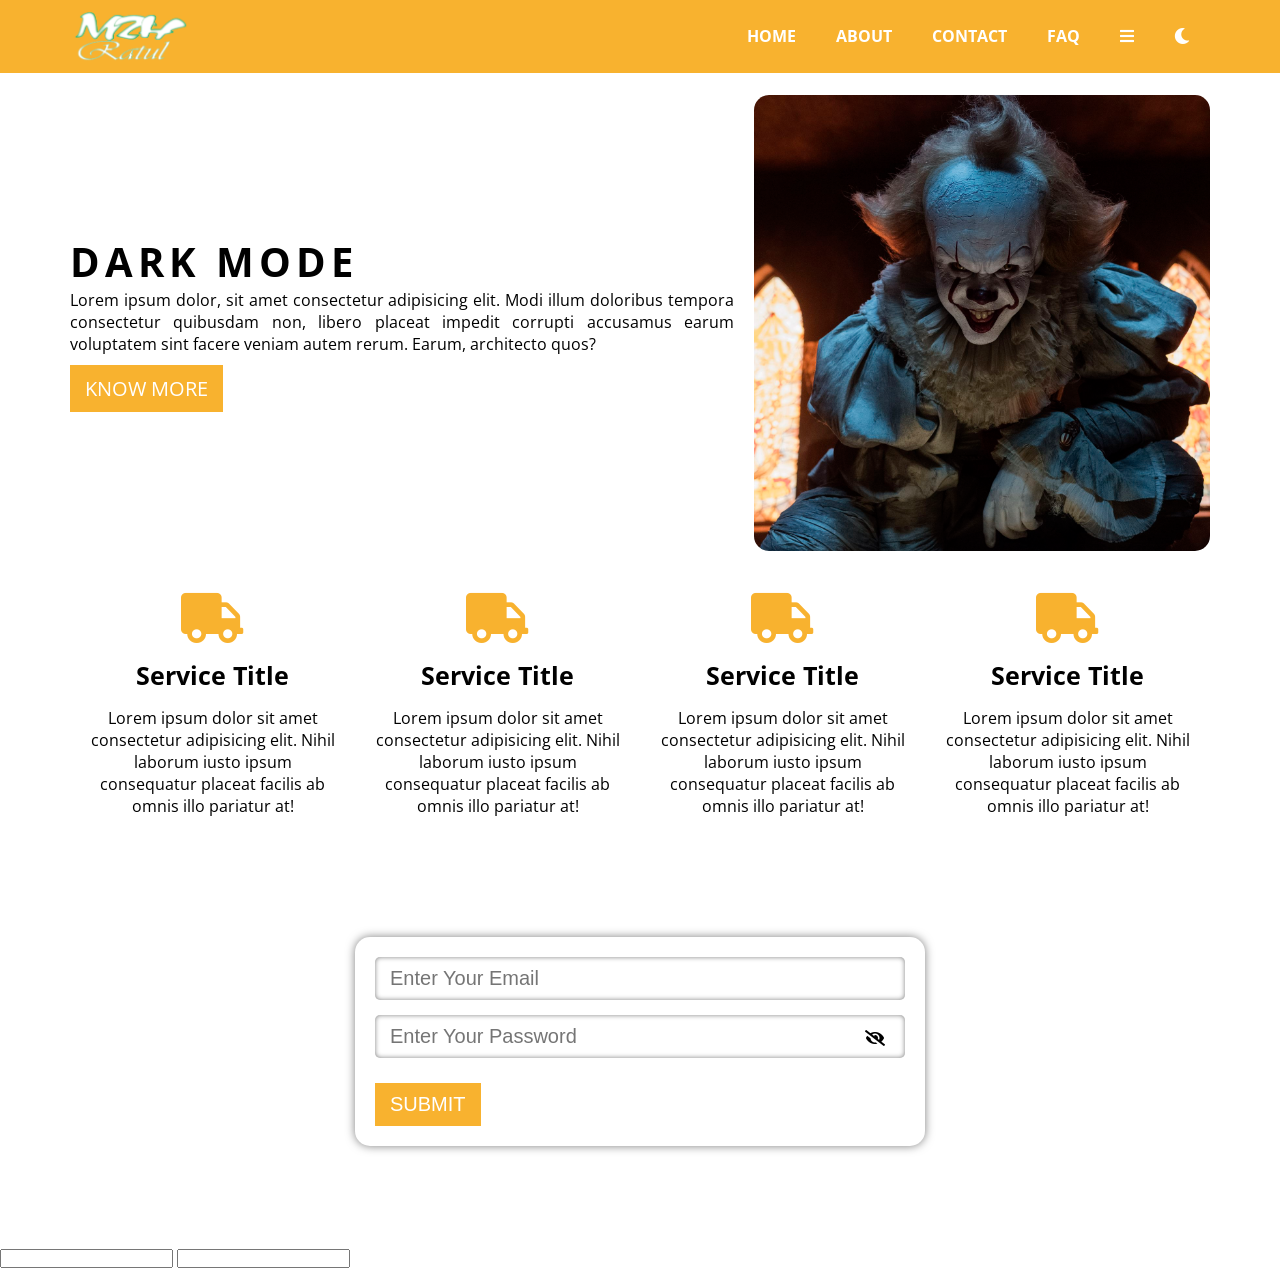
<file: index.html>
<!DOCTYPE html>
<html lang="en">

   <head>
      <meta charset="UTF-8">
      <meta http-equiv="X-UA-Compatible" content="IE=edge">
      <meta name="viewport" content="width=device-width, initial-scale=1.0">
      <title>Project Name</title>
      <!-- Favicon link -->
      <link rel="icon" href="./assets/images/logo.png">
      <!-- Google Fonts -->
      <link rel="preconnect" href="https://fonts.googleapis.com">
      <link rel="preconnect" href="https://fonts.gstatic.com" crossorigin>
      <link href="https://fonts.googleapis.com/css2?family=Open+Sans:wght@400;700&display=swap" rel="stylesheet">
      <!-- Fontawesome Css Link -->
      <link rel="stylesheet" href="./assets/css/fontawesome.min.css">
      <!-- Main Css Link -->
      <link rel="stylesheet" href="./assets/css/style.css">

   </head>

   <body>
      <!-- Nav Section Start -->
      <nav>
         <!-- SideMenu Section Start -->
         <div id="sidemenu">
            <ul>
               <li><a href="#">Home</a></li>
               <li><a href="#">Home</a></li>
               <li><a href="#">Home</a></li>
               <li><a href="#">Home</a></li>
               <li><a href="#">Home</a></li>
               <li><a href="">List-1</a></li>
               <li><a href="">List-2</a></li>
               <li><a href="">List-3</a></li>
               <li><a href="">List-4</a></li>
               <li><a href="">List-5</a></li>
               <li><a href="">List-6</a></li>
               <li><a href="">List-7</a></li>
               <li><a href="">List-8</a></li>
               <li><a href="">List-9</a></li>
               <li><a href="">List-10</a></li>
               <li><a href="">List-11</a></li>
               <li><a href="">List-12</a></li>
               <li><a href="">List-13</a></li>
            </ul>
         </div>
         <!-- //SideMenu Section End -->
         <div class="container">
            <div class="row">
               <div class="logo">
                  <img src="assets/images/logo.png" alt="">
               </div>
               <div class="menu">
                  <ul>
                     <li><a href="index.html">Home</a></li>
                     <li><a href="About.html">About</a></li>
                     <li><a href="Contact.html">Contact</a></li>
                     <li><a href="Faq.html">FAQ</a></li>
                     <li>
                        <a href="#0">
                           <i class="fas fa-bars" id="menu_toggle_bar"></i>
                        </a>
                     </li>
                     <li>
                        <a href="#0">
                           <i class="fas fa-moon" id="mode"></i>
                        </a>
                     </li>
                  </ul>
               </div>
            </div>
         </div>
      </nav>
      <!-- //Nav Section End -->

      <!-- Banner Section Start -->
      <section id="banner">
         <div class="container">
            <div class="row">
               <div class="banner_content">
                  <h1>Dark Mode</h1>
                  <p>Lorem ipsum dolor, sit amet consectetur adipisicing elit. Modi illum doloribus tempora consectetur
                     quibusdam non, libero placeat impedit corrupti accusamus earum voluptatem sint facere veniam autem
                     rerum. Earum, architecto quos?</p>
                  <a href="Knowmore.html">Know More</a>
               </div>
               <div class="banner_img">
                  <img src="assets/images/banner_bg.jpg" alt="">
               </div>
            </div>
         </div>
      </section>
      <!-- //Banner Section End -->

      <!-- Service Section Start -->
      <section id="service">
         <div class="container">
            <div class="row">
               <div class="service_item">
                  <i class="fas fa-truck"></i>
                  <h3>Service Title</h3>
                  <p>Lorem ipsum dolor sit amet consectetur adipisicing elit. Nihil laborum iusto ipsum consequatur
                     placeat facilis ab omnis illo pariatur at!</p>
               </div>
               <div class="service_item">
                  <i class="fas fa-truck"></i>
                  <h3>Service Title</h3>
                  <p>Lorem ipsum dolor sit amet consectetur adipisicing elit. Nihil laborum iusto ipsum consequatur
                     placeat facilis ab omnis illo pariatur at!</p>
               </div>
               <div class="service_item">
                  <i class="fas fa-truck"></i>
                  <h3>Service Title</h3>
                  <p>Lorem ipsum dolor sit amet consectetur adipisicing elit. Nihil laborum iusto ipsum consequatur
                     placeat facilis ab omnis illo pariatur at!</p>
               </div>
               <div class="service_item">
                  <i class="fas fa-truck"></i>
                  <h3>Service Title</h3>
                  <p>Lorem ipsum dolor sit amet consectetur adipisicing elit. Nihil laborum iusto ipsum consequatur
                     placeat facilis ab omnis illo pariatur at!</p>
               </div>
            </div>
         </div>
      </section>
      <!-- //Service Section End -->

      <!-- Contact Section Start -->
      <section id="contact">
         <div class="container">
            <div class="row">
               <form>
                  <div>
                     <input type="email" placeholder="Enter Your Email">
                  </div>
                  <div class="password">
                     <input type="password" id="password" placeholder="Enter Your Password">
                     <i class="fas fa-eye-slash" id="password_eye"></i>
                  </div>
                  <button type="submit">Submit</button>
               </form>
            </div>
         </div>
      </section>
      <!-- //Contact Section End -->

      <input type="number" id="num1" onkeyup="sum()">
      <input type="number" id="num2" onkeyup="sum()">

      <!-- Main Js Link -->
      <script src="./assets/js/script.js"></script>

      <script>
         var num1 = document.getElementById('num1').value
         var num2 = document.getElementById('num2').value

         function sum(){
            console.log(Number(num1.value) + Number(num2.value));
         }
      </script>

   </body>

</html>
</file>
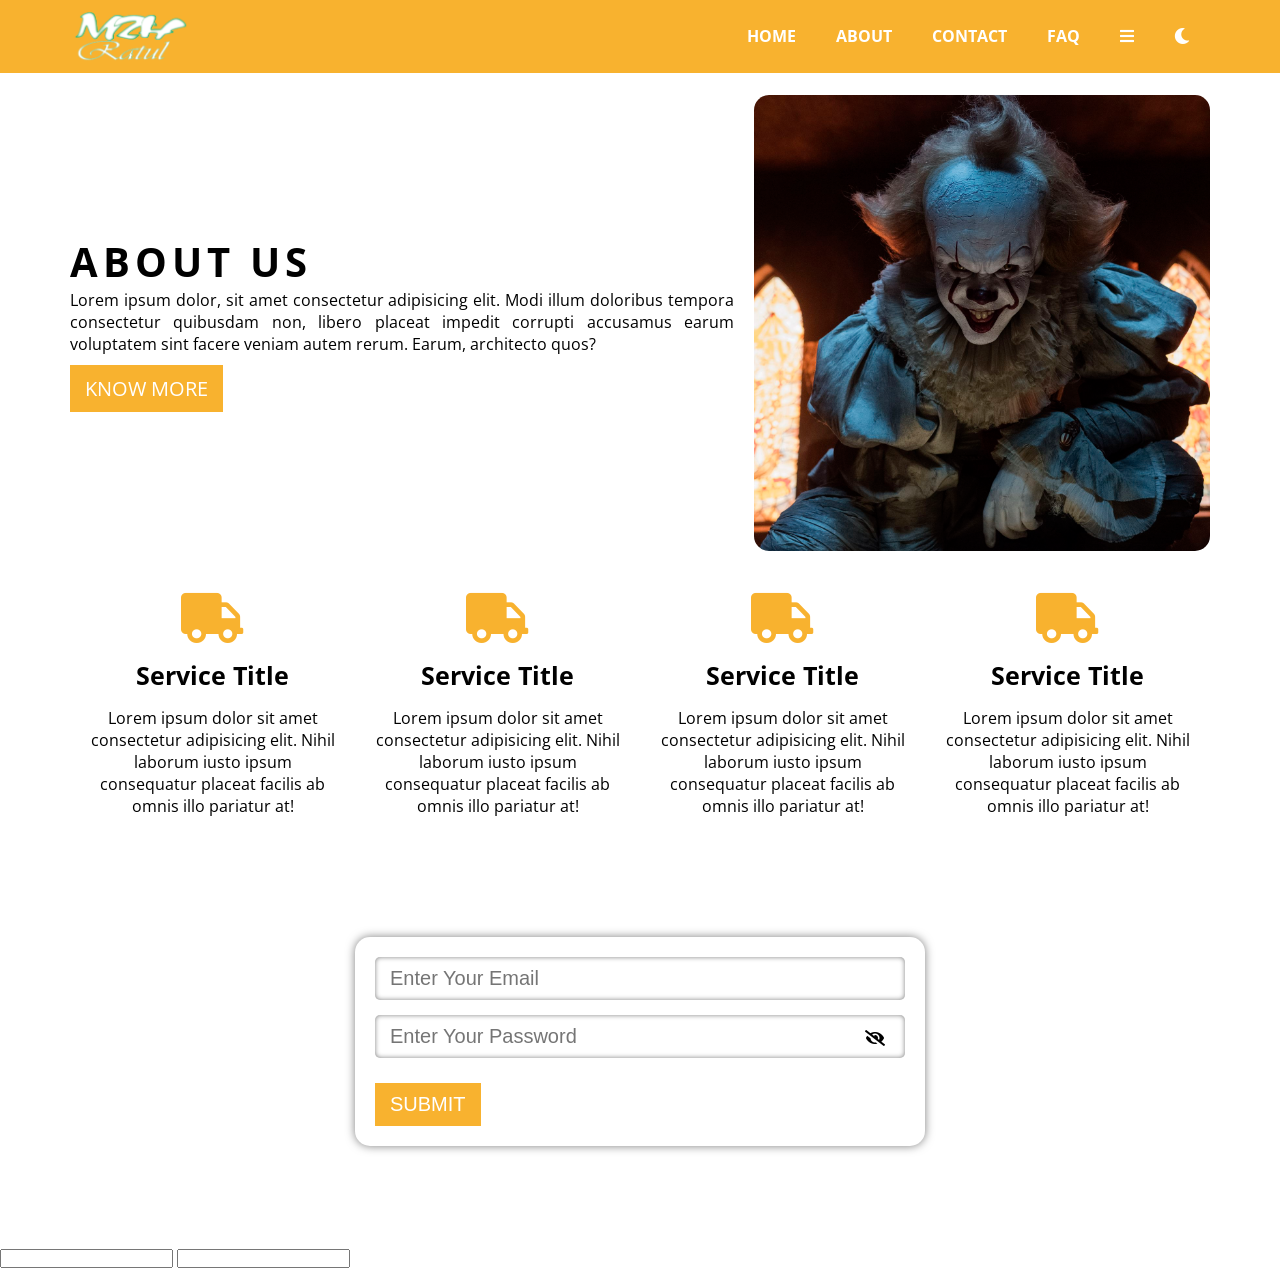
<file: About.html>
<!DOCTYPE html>
<html lang="en">

   <head>
      <meta charset="UTF-8">
      <meta http-equiv="X-UA-Compatible" content="IE=edge">
      <meta name="viewport" content="width=device-width, initial-scale=1.0">
      <title>Project Name</title>
      <!-- Favicon link -->
      <link rel="icon" href="./assets/images/logo.png">
      <!-- Google Fonts -->
      <link rel="preconnect" href="https://fonts.googleapis.com">
      <link rel="preconnect" href="https://fonts.gstatic.com" crossorigin>
      <link href="https://fonts.googleapis.com/css2?family=Open+Sans:wght@400;700&display=swap" rel="stylesheet">
      <!-- Fontawesome Css Link -->
      <link rel="stylesheet" href="./assets/css/fontawesome.min.css">
      <!-- Main Css Link -->
      <link rel="stylesheet" href="./assets/css/style.css">

   </head>

   <body>
      <!-- Nav Section Start -->
      <nav>
         <!-- SideMenu Section Start -->
         <div id="sidemenu">
            <ul>
               <li><a href="#">Home</a></li>
               <li><a href="#">Home</a></li>
               <li><a href="#">Home</a></li>
               <li><a href="#">Home</a></li>
               <li><a href="#">Home</a></li>
               <li><a href="">List-1</a></li>
               <li><a href="">List-2</a></li>
               <li><a href="">List-3</a></li>
               <li><a href="">List-4</a></li>
               <li><a href="">List-5</a></li>
               <li><a href="">List-6</a></li>
               <li><a href="">List-7</a></li>
               <li><a href="">List-8</a></li>
               <li><a href="">List-9</a></li>
               <li><a href="">List-10</a></li>
               <li><a href="">List-11</a></li>
               <li><a href="">List-12</a></li>
               <li><a href="">List-13</a></li>
            </ul>
         </div>
         <!-- //SideMenu Section End -->
         <div class="container">
            <div class="row">
               <div class="logo">
                  <img src="assets/images/logo.png" alt="">
               </div>
               <div class="menu">
                  <ul>
                     <li><a href="index.html">Home</a></li>
                     <li><a href="About.html">About</a></li>
                     <li><a href="Contact.html">Contact</a></li>
                     <li><a href="Faq.html">FAQ</a></li>
                     <li>
                        <a href="#0">
                           <i class="fas fa-bars" id="menu_toggle_bar"></i>
                        </a>
                     </li>
                     <li>
                        <a href="#0">
                           <i class="fas fa-moon" id="mode"></i>
                        </a>
                     </li>
                  </ul>
               </div>
            </div>
         </div>
      </nav>
      <!-- //Nav Section End -->

      <!-- Banner Section Start -->
      <section id="banner">
         <div class="container">
            <div class="row">
               <div class="banner_content">
                  <h1>about us</h1>
                  <p>Lorem ipsum dolor, sit amet consectetur adipisicing elit. Modi illum doloribus tempora consectetur
                     quibusdam non, libero placeat impedit corrupti accusamus earum voluptatem sint facere veniam autem
                     rerum. Earum, architecto quos?</p>
                  <a href="Knowmore.html">Know More</a>
               </div>
               <div class="banner_img">
                  <img src="assets/images/banner_bg.jpg" alt="">
               </div>
            </div>
         </div>
      </section>
      <!-- //Banner Section End -->

      <!-- Service Section Start -->
      <section id="service">
         <div class="container">
            <div class="row">
               <div class="service_item">
                  <i class="fas fa-truck"></i>
                  <h3>Service Title</h3>
                  <p>Lorem ipsum dolor sit amet consectetur adipisicing elit. Nihil laborum iusto ipsum consequatur
                     placeat facilis ab omnis illo pariatur at!</p>
               </div>
               <div class="service_item">
                  <i class="fas fa-truck"></i>
                  <h3>Service Title</h3>
                  <p>Lorem ipsum dolor sit amet consectetur adipisicing elit. Nihil laborum iusto ipsum consequatur
                     placeat facilis ab omnis illo pariatur at!</p>
               </div>
               <div class="service_item">
                  <i class="fas fa-truck"></i>
                  <h3>Service Title</h3>
                  <p>Lorem ipsum dolor sit amet consectetur adipisicing elit. Nihil laborum iusto ipsum consequatur
                     placeat facilis ab omnis illo pariatur at!</p>
               </div>
               <div class="service_item">
                  <i class="fas fa-truck"></i>
                  <h3>Service Title</h3>
                  <p>Lorem ipsum dolor sit amet consectetur adipisicing elit. Nihil laborum iusto ipsum consequatur
                     placeat facilis ab omnis illo pariatur at!</p>
               </div>
            </div>
         </div>
      </section>
      <!-- //Service Section End -->

      <!-- Contact Section Start -->
      <section id="contact">
         <div class="container">
            <div class="row">
               <form>
                  <div>
                     <input type="email" placeholder="Enter Your Email">
                  </div>
                  <div class="password">
                     <input type="password" id="password" placeholder="Enter Your Password">
                     <i class="fas fa-eye-slash" id="password_eye"></i>
                  </div>
                  <button type="submit">Submit</button>
               </form>
            </div>
         </div>
      </section>
      <!-- //Contact Section End -->

      <input type="number" id="num1" onkeyup="sum()">
      <input type="number" id="num2" onkeyup="sum()">

      <!-- Main Js Link -->
      <script src="./assets/js/script.js"></script>

      <script>
         var num1 = document.getElementById('num1').value
         var num2 = document.getElementById('num2').value

         function sum(){
            console.log(Number(num1.value) + Number(num2.value));
         }
      </script>

   </body>

</html>
</file>
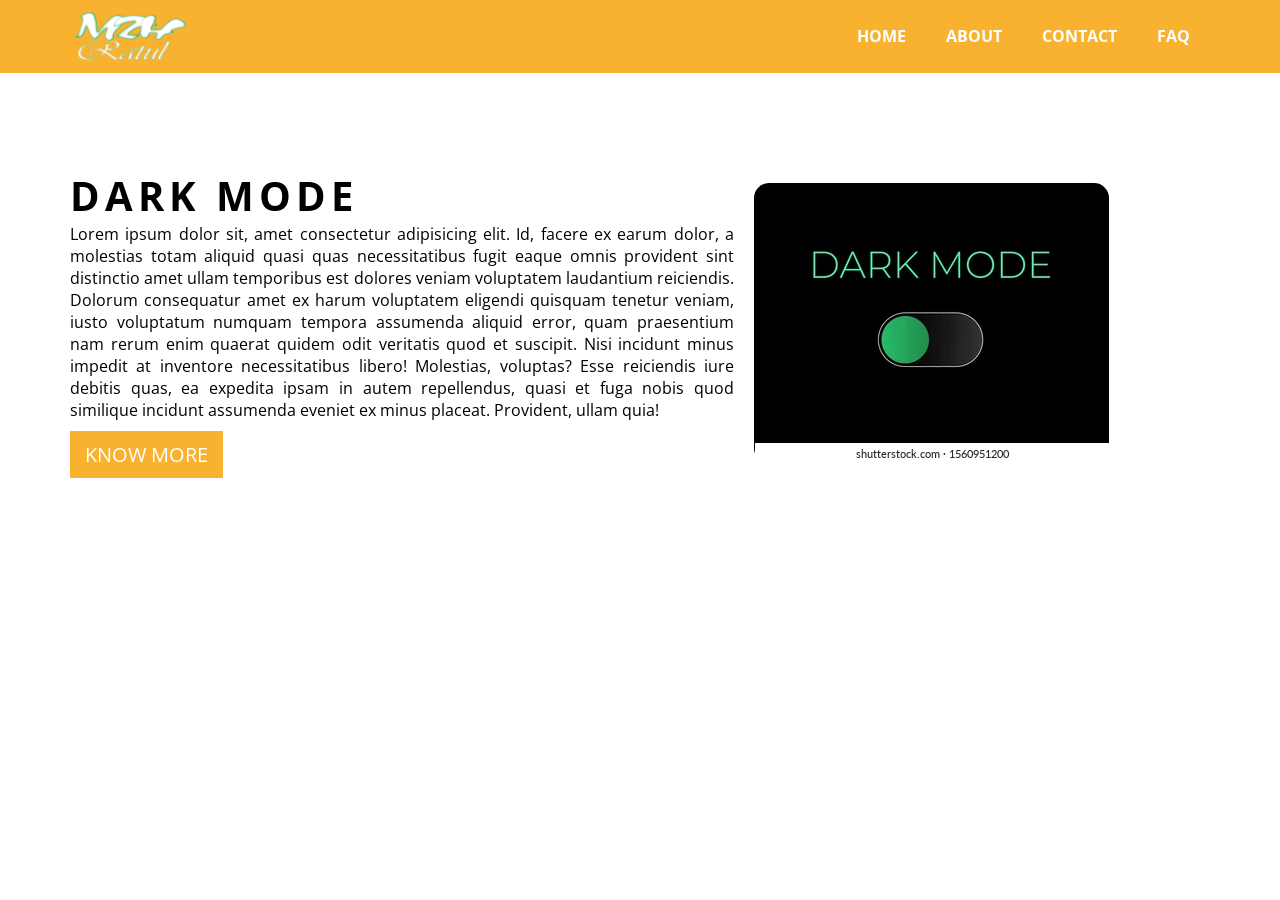
<file: Knowmore.html>
<!DOCTYPE html>
<html lang="en">

   <head>
      <meta charset="UTF-8">
      <meta http-equiv="X-UA-Compatible" content="IE=edge">
      <meta name="viewport" content="width=device-width, initial-scale=1.0">
      <title>Project Name</title>
      
      <!-- Favicon link -->
      <link rel="icon" href="./assets/images/logo.png">
      <!-- Google Fonts -->
      <link rel="preconnect" href="https://fonts.googleapis.com">
      <link rel="preconnect" href="https://fonts.gstatic.com" crossorigin>
      <link href="https://fonts.googleapis.com/css2?family=Open+Sans:wght@400;700&display=swap" rel="stylesheet">
      <!-- Fontawesome Css Link -->
      <link rel="stylesheet" href="./assets/css/fontawesome.min.css">
      <!-- Main Css Link -->
      <link rel="stylesheet" href="./assets/css/style.css">

   </head>

   <body>
    <nav>
        
        <div class="container">
           <div class="row">
              <div class="logo">
                 <img src="assets/images/logo.png" alt="">
              </div>
              <div class="menu">
                 <ul>
                    <li><a href="index.html">Home</a></li>
                    <li><a href="About.html">About</a></li>
                    <li><a href="Contact.html">Contact</a></li>
                    <li><a href="Faq.html">FAQ</a></li>
                    <li>
                       
                       </a>
                    </li>
                 </ul>
              </div>
           </div>
        </div>
     </nav>
     <section id="banner">
        <div class="container">
           <div class="row">
              <div class="banner_content">
                 <h1>Dark Mode</h1>
                 <p>Lorem ipsum dolor sit, amet consectetur adipisicing elit. Id, facere ex earum dolor, a molestias totam aliquid quasi quas necessitatibus fugit eaque omnis provident sint distinctio amet ullam temporibus est dolores veniam voluptatem laudantium reiciendis. Dolorum consequatur amet ex harum voluptatem eligendi quisquam tenetur veniam, iusto voluptatum numquam tempora assumenda aliquid error, quam praesentium nam rerum enim quaerat quidem odit veritatis quod et suscipit. Nisi incidunt minus impedit at inventore necessitatibus libero! Molestias, voluptas? Esse reiciendis iure debitis quas, ea expedita ipsam in autem repellendus, quasi et fuga nobis quod similique incidunt assumenda eveniet ex minus placeat. Provident, ullam quia!</p>
                 <a href="Knowmore.html">Know More</a>
              </div>
              <div class="banner_img">
                 <img src="assets/images/switch-dark-mode-night-toggle-260nw-1560951200.webp" alt="">
              </div>
           </div>
        </div>
     </section>
     
    </body>

    </html>
</file>
<file: assets/css/style.css>
/* Common Css Start */
:root{
  --primaryColor: rgb(248, 178, 47);
  --secondaryColor: #fff;
  --textColor: #000;
}
body.darkMode{
  --primaryColor:rgb(117, 109, 93);
  --secondaryColor: #fff;
  --textColor: #fff;
}
* {
  margin: 0;
  padding: 0;
  box-sizing: border-box;
  outline: 0;
}
body {
  font-family: "Open Sans", sans-serif;
}
body.darkMode{
  background: #111;
}
ul {
  list-style-type: none;
}
a {
  text-decoration: none;
}
img {
  display: block;
  max-width: 100%;
}
.container {
  width: 1140px;
  margin: auto;
}
.row {
  display: flex;
  flex-wrap: wrap;
}
/* //Common Css End */

/* Nav Section Css Start */
#sidemenu{
  width: 250px;
  height: 100vh;
  background: violet;
  position: fixed;
  top: 72px;
  left: 0;
  z-index: 999999999;
  margin-left: -250px;
  transition: .5s;
  overflow-y: auto;
}
#sidemenu.active{
  margin-left: 0px;
}
nav {
  background-color: var(--primaryColor);
}
nav .row {
  align-items: center;
}
nav .logo {
  width: 20%;
}
nav .logo img {
  max-width: 120px;
  padding: 10px 0;
}
nav .menu {
  width: 80%;
}
nav .menu ul {
  display: flex;
  flex-wrap: wrap;
  justify-content: flex-end;
}
nav .menu ul li a {
  display: inline-block;
  font-size: 16px;
  color: var(--secondaryColor);
  text-transform: uppercase;
  font-weight: 700;
  padding: 15px 20px;
}
/* //Nav Section Css End */

/* Banner Section Css Start */
#banner {
  height: 500px;
}
#banner .container,
#banner .row {
  height: 100%;
}
#banner .row {
  align-items: center;
}
#banner .banner_content {
  width: 60%;
  padding-right: 20px;
}
#banner .banner_content h1 {
  font-size: 40px;
  text-transform: uppercase;
  letter-spacing: 5px;
  color: var(--textColor);
}
#banner .banner_content p {
  font-size: 16px;
  text-align: justify;
  color: var(--textColor);
}
#banner .banner_content a {
  display: inline-block;
  font-size: 20px;
  color: var(--secondaryColor);
  background: var(--primaryColor);
  text-transform: uppercase;
  padding: 10px 15px;
  margin-top: 10px;
}
#banner .banner_img {
  width: 40%;
}
#banner .banner_img img {
  border-radius: 15px;
}
/* //Banner Section Css End */

/* Service Section Css Start */
#service .service_item {
  width: calc(25% - 30px);
  margin: 20px 15px;
  text-align: center;
}
#service .service_item i {
  font-size: 50px;
  color: var(--primaryColor);
}
#service .service_item h3 {
  font-size: 25px;
  margin: 15px 0;
  color: var(--textColor);
}
#service .service_item p{
  color: var(--textColor);
}
/* //Service Section Css End */

/* Contact Section Css Start */
#contact {
  padding: 100px 0;
}
#contact form {
  margin: auto;
  width: 50%;
  padding: 20px;
  box-shadow: 0 0 10px rgba(0, 0, 0, 0.5);
  border-radius: 15px;
}
#contact form input {
  font-size: 20px;
  width: 100%;
  border: none;
  padding: 10px 15px;
  box-shadow: inset 0 0 5px rgba(0, 0, 0, 0.5);
  border-radius: 5px;
  margin-bottom: 15px;
}
#contact form .password input {
  padding-right: 60px;
}
#contact form button {
  border: 0;
  display: inline-block;
  font-size: 20px;
  color: var(--secondaryColor);
  background: var(--primaryColor);
  text-transform: uppercase;
  padding: 10px 15px;
  margin-top: 10px;
  cursor: pointer;
}
#contact form .password {
  position: relative;
}
#contact form .password i {
  position: absolute;
  right: 20px;
  top: 15px;
  cursor: pointer;
}
/* //Contact Section Css End */
</file>
